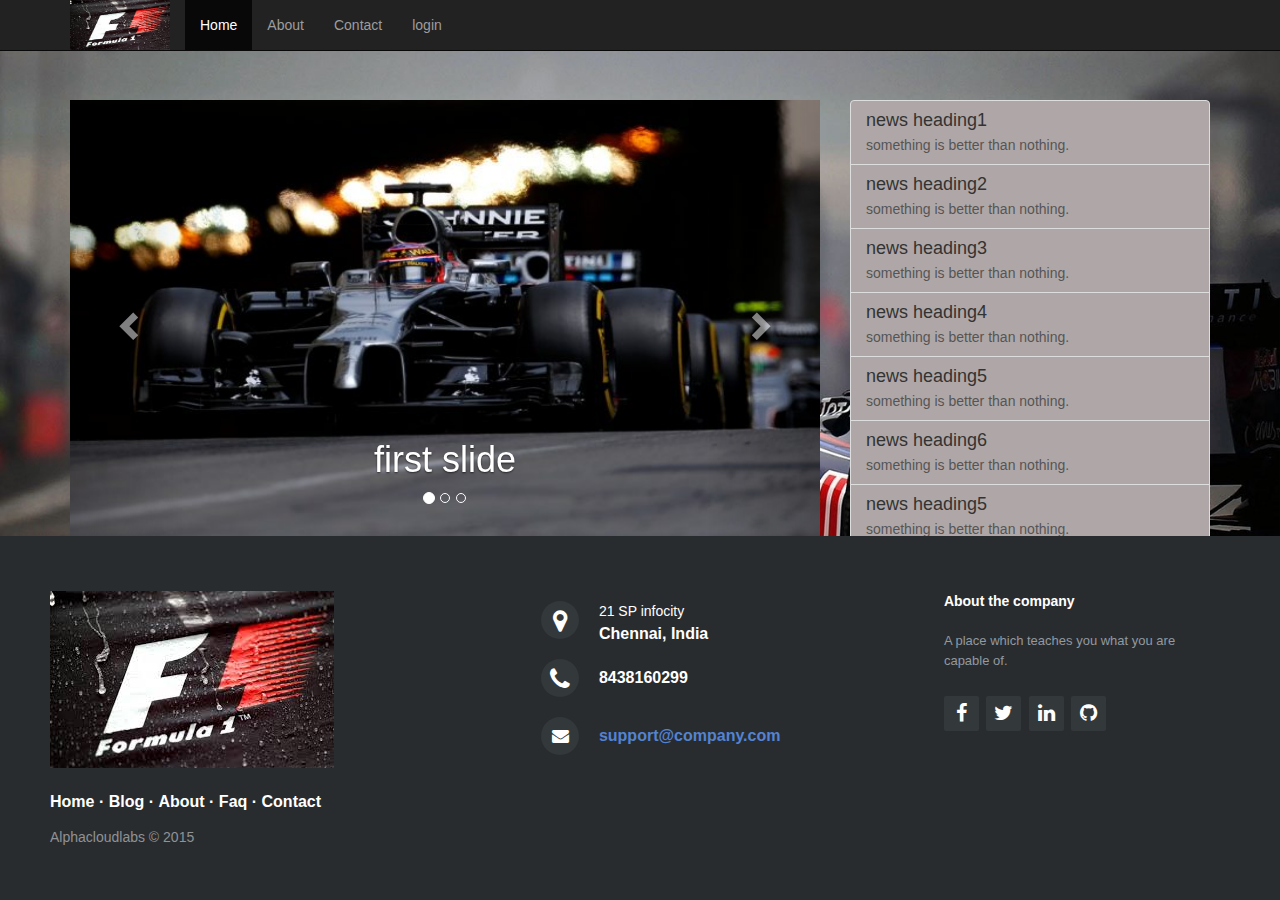
<file: index.html>
<!DOCTYPE html>
<html lang="en">
  <head>
    <meta charset="utf-8">
    <meta http-equiv="X-UA-Compatible" content="IE=edge">
    <meta name="viewport" content="width=device-width, initial-scale=1">
    <!-- The above 3 meta tags *must* come first in the head; any other head content must come *after* these tags -->
    <meta name="description" content="">
    <meta name="author" content="">
    <link rel="icon" href="../../favicon.ico">

    <title>Starter Template for Bootstrap</title>

    <!-- Bootstrap core CSS -->
    <link href="css/bootstrap.min.css" rel="stylesheet">

    <!-- IE10 viewport hack for Surface/desktop Windows 8 bug -->
    <link href="assets/css/ie10-viewport-bug-workaround.css" rel="stylesheet">

    <!-- Custom styles for this template -->
    <link href="css/starter-template.css" rel="stylesheet">
    <link rel="stylesheet" type="text/css" href="css/style.css">
    <link href="css/theme.css" rel="stylesheet">


    <link rel="stylesheet" href="css/demo.css">
  <link rel="stylesheet" href="css/footer-distributed-with-address-and-phones.css">
  <link rel="stylesheet" href="css/font-awesome/css/font-awesome.min.css">

  
    <!-- Just for debugging purposes. Don't actually copy these 2 lines! -->
    <!--[if lt IE 9]><script src="../../assets/js/ie8-responsive-file-warning.js"></script><![endif]-->
    <script src="assets/js/ie-emulation-modes-warning.js"></script>

    <!-- HTML5 shim and Respond.js for IE8 support of HTML5 elements and media queries -->
    <!--[if lt IE 9]>
      <script src="https://oss.maxcdn.com/html5shiv/3.7.2/html5shiv.min.js"></script>
      <script src="https://oss.maxcdn.com/respond/1.4.2/respond.min.js"></script>
    <![endif]-->
  </head>

  <body class="bg-image1">

    <nav class="navbar navbar-inverse navbar-fixed-top">
      <div class="container">
        <div class="navbar-header">
          <button type="button" class="navbar-toggle collapsed" data-toggle="collapse" data-target="#navbar" aria-expanded="false" aria-controls="navbar">
            <span class="sr-only">Toggle navigation</span>
            <span class="icon-bar"></span>
            <span class="icon-bar"></span>
            <span class="icon-bar"></span>
          </button>
          <a class="navbar-brand" href="#"> <img src="images/logo1.jpg" class="logo"> </a>
        </div>
        <div id="navbar" class="collapse navbar-collapse">
          <ul class="nav navbar-nav">
            <li class="active"><a href="#">Home</a></li>
            <li><a href="#about">About</a></li>
            <li><a href="#contact">Contact</a></li>
            <li><a href="login.html">login</a></li>
          </ul>
        </div><!--/.nav-collapse -->
      </div>
    </nav>

    <div class="container  ">
       <div class="row" style="margin-top:50px;">
           <div class="col-md-8">
              <div id="carousel-example-generic" class="carousel top-carousel slide" data-ride="carousel">
                <!-- Indicators -->
                <ol class="carousel-indicators">
                  <li data-target="#carousel-example-generic" data-slide-to="0" class="active"></li>
                  <li data-target="#carousel-example-generic" data-slide-to="1"></li>
                  <li data-target="#carousel-example-generic" data-slide-to="2"></li>
                </ol>

                <!-- Wrapper for slides -->
                <div class="carousel-inner" role="listbox">
                  <div class="item active">
                    <img src="images/slide3.jpg" class="img-responsive" style="width:100%; height:440px;" alt="...">
                    <div class="carousel-caption">
                      <h1>first slide</h1>
                    </div>
                  </div>
                  <div class="item">
                    <img src="images/slide2.jpg" class="img-responsive" style="width:100%; height:440px;" alt="...">
                    <div class="carousel-caption">
                      <h1>second slide</h1>
                    </div>
                  </div>
                  <div class="item">
                    <img src="images/slide3.jpg" class="img-responsive" style="width:100%; height:440px;" alt="...">
                    <div class="carousel-caption">
                      <h1>third slide</h1>
                    </div>
                  </div>
                </div>

                <!-- Controls -->
                <a class="left carousel-control" href="#carousel-example-generic" role="button" data-slide="prev">
                  <span class="glyphicon glyphicon-chevron-left" aria-hidden="true"></span>
                  <span class="sr-only">Previous</span>
                </a>
                <a class="right carousel-control" href="#carousel-example-generic" role="button" data-slide="next">
                  <span class="glyphicon glyphicon-chevron-right" aria-hidden="true"></span>
                  <span class="sr-only">Next</span>
                </a>
              </div>

           </div>
           <div class="col-md-4">
         
                    <div class="list-group">
                      <a href="#" class="list-group-item top-news">
                        <h4 class="list-group-item-heading">news heading1</h4>
                        <p class="list-group-item-text">something is better than nothing.</p>
                      </a>
                      <a href="#" class="list-group-item top-news">
                        <h4 class="list-group-item-heading">news heading2</h4>
                        <p class="list-group-item-text">something is better than nothing.</p>
                      </a>
                      <a href="#" class="list-group-item top-news">
                        <h4 class="list-group-item-heading">news heading3</h4>
                        <p class="list-group-item-text">something is better than nothing.</p>
                      </a>
                        <a href="#" class="list-group-item top-news">
                        <h4 class="list-group-item-heading">news heading4</h4>
                        <p class="list-group-item-text">something is better than nothing.</p>
                      </a>
                        <a href="#" class="list-group-item top-news">
                        <h4 class="list-group-item-heading">news heading5</h4>
                        <p class="list-group-item-text">something is better than nothing.</p>
                      </a>
                         <a href="#" class="list-group-item top-news">
                        <h4 class="list-group-item-heading">news heading6</h4>
                        <p class="list-group-item-text">something is better than nothing.</p>
                      </a>
                         <a href="#" class="list-group-item top-news">
                        <h4 class="list-group-item-heading">news heading5</h4>
                        <p class="list-group-item-text">something is better than nothing.</p>
                      </a>
                    </div>
                  
                  </div>
       </div>

    <div class="row text-white">
        <div class="col-md-3">
          <img class="img-thumbnail grid" src="images/thumb1.jpg" alt="Generic placeholder image" width="250" height="50">
          <h2>Race1</h2>
          <p>race will starts shortly.</p>
          <p><a class="btn btn-default" href="#" role="button">View details »</a></p>
        </div><!-- /.col-lg-4 -->
        <div class="col-md-3">
          <img class="img-thumbnail grid" src="images/thumb2.jpg" alt="Generic placeholder image" width="250" height="50">
          <h2>Race2</h2>
          <p>race will starts shortly.</p>
          <p><a class="btn btn-default" href="#" role="button">View details »</a></p>
        </div><!-- /.col-lg-4 -->
        <div class="col-md-3">
          <img class="img-thumbnail grid" src="images/thumb3.jpg" alt="Generic placeholder image" width="250" height="100">
          <h2>Race3</h2>
          <p>race will starts shortly.</p>
          <p><a class="btn btn-default" href="#" role="button">View details »</a></p>
        </div><!-- /.col-lg-4 -->
        <div class="col-md-3">
          <img class="img-thumbnail grid" src="images/thumb4.jpg" alt="Generic placeholder image" width="250" height="100">
          <h2>Race4</h2>
          <p>race will starts shortly.</p>
          <p><a class="btn btn-default" href="#" role="button">View details »</a></p>
        </div><!-- /.col-lg-4 -->

      </div>
       
      
    </div><!-- /.container -->
     <footer class="footer-distributed">

      <div class="footer-left">

        <img src="images/logo1.jpg">

        <p class="footer-links">
          <a href="#">Home</a>
          ·
          <a href="#">Blog</a>
          ·
          <a href="#">About</a>
          ·
          <a href="#">Faq</a>
          ·
          <a href="#">Contact</a>
        </p>

        <p class="footer-company-name">Alphacloudlabs &copy; 2015</p>
      </div>

      <div class="footer-center">

        <div>
          <i class="fa fa-map-marker"></i>
          <p><span>21 SP infocity</span> Chennai, India</p>
        </div>

        <div>
          <i class="fa fa-phone"></i>
          <p>8438160299</p>
        </div>

        <div>
          <i class="fa fa-envelope"></i>
          <p><a href="mailto:support@company.com">support@company.com</a></p>
        </div>

      </div>

      <div class="footer-right">

        <p class="footer-company-about">
          <span>About the company</span>
         A place which teaches you what you are capable of.
        </p>

        <div class="footer-icons">

          <a href="http://www.facebook.com"><i class="fa fa-facebook"></i></a>
          <a href="#"><i class="fa fa-twitter"></i></a>
          <a href="#"><i class="fa fa-linkedin"></i></a>
          <a href="#"><i class="fa fa-github"></i></a>

        </div>

      </div>

    </footer>

    


    <!-- Bootstrap core JavaScript
    ================================================== -->
    <!-- Placed at the end of the document so the pages load faster -->
    <script src="js/jquery.js"></script>
    <script src="js/bootstrap.min.js"></script>
    <!-- IE10 viewport hack for Surface/desktop Windows 8 bug -->
    <script src="assets/js/ie10-viewport-bug-workaround.js"></script>
  </body>
</html>
</file>
<file: css/starter-template.css>
body {
  padding-top: 50px;
}
.starter-template {
  padding: 40px 15px;
  text-align: center;
}
</file>
<file: css/style.css>
.logo {
	width: 100px;
	height: 50px;
	margin-top: -15px;
}

.bg-image1 {
	background-image: url('../ra.jpg');

	width: 100%;
	

          background-repeat: no-repeat;
        background-position: center center;
       background-attachment: fixed;
       -webkit-background-size: cover;
       -moz-background-size: cover;
         -o-background-size: cover;
            background-size: cover;
}

/*Carousel */
.top-carousel {
	height: 440px;
}
.top-news{
	background-color: #AFA7A7;
}

.top-news:hover{
    background-color: black !important;
}
.grid{
	width: 275px;
	height: 175px;

}

.text-white {
	color: #FFF	  !important;
}
.footer-left{
	vertical-align: left;
}
.inner-bg{
	display: black;
}
</file>
<file: css/theme.css>
body {
  padding-top: 50px;
  
}

.theme-dropdown .dropdown-menu {
  position: static;
  display: block;
  margin-bottom: 20px;
}

.theme-showcase > p > .btn {
  margin: 5px 0;
}

.theme-showcase .navbar .container {
  width: auto;
}
</file>
<file: css/demo.css>
@import url('http://fonts.googleapis.com/css?family=Open+Sans:400,700');

*{
	padding:0;
	margin:0;
}

html{
	background-color: #eaf0f2;
}

body{
	font:14px/1.5 Arial, Helvetica, sans-serif;
}

header{
	text-align: center;
	padding-top: 100px;
	margin-bottom:200px;
}

header h1{
	font: normal 32px/1.5 'Open Sans', sans-serif;
	color: #3F71AE;
	padding-bottom: 16px;
}

header h2{
	color: #F05283;
}

header h2 a{
	color:inherit;
	text-decoration: none;
	display: inline-block;
	border: 1px solid #F05283;
	padding: 10px 15px;
	border-radius: 3px;
	font: bold 14px/1 'Open Sans', sans-serif;
	text-transform: uppercase;
}

header h2 a:hover{
	background-color:#F05283;
	transition:0.2s;
	color:#fff;
}

header ul {
	max-width: 600px;
	margin: 60px auto 0;
}

header ul a{
	text-decoration: none;
	color: #FFF;
	text-align: left;
	background-color: #B9C1CA;
	padding: 10px 16px;
	border-radius: 2px;
	opacity: 0.8;
	font-size: 16px;
	display: inline-block;
	margin: 4px;
	line-height: 1;
	outline: none;

	transition: 0.2s ease;
}

header ul li a.active{
	background-color: #66B650;
	pointer-events: none;
}

header ul li a:hover {
	opacity: 1;
}

header ul{
	list-style: none;
	padding: 0;
}

header ul li{
	display: inline-block;
}


/* In our demo, the footers are fixed to the bottom of the page */

footer{
	position: fixed;
	bottom: 0;
}

@media (max-height:800px){
	footer { position: static; }
	header { padding-top:40px; }
}
</file>
<file: css/footer-distributed-with-address-and-phones.css>
.footer-distributed{
	background-color: #292c2f;
	/*box-shadow: 0 1px 1px 0 rgba(0, 0, 0, 0.12);*/
	box-sizing: border-box;
	width: 100%;
	text-align: left;
	font: bold 16px sans-serif;

	padding: 55px 50px;
	margin-top: 50px;
	margin-bottom: 0px;
}

.footer-distributed .footer-left,
.footer-distributed .footer-center,
.footer-distributed .footer-right{
	display: inline-block;
	vertical-align: top;
}

/* Footer left */

.footer-distributed .footer-left{
	width: 40%;
}

/* The company logo */

.footer-distributed h3{
	color:  #ffffff;
	font: normal 36px 'Cookie', cursive;
	margin: 0;
}

.footer-distributed h3 span{
	color:  #5383d3;
}

/* Footer links */

.footer-distributed .footer-links{
	color:  #ffffff;
	margin: 20px 0 12px;
	padding: 0;
}

.footer-distributed .footer-links a{
	display:inline-block;
	line-height: 1.8;
	text-decoration: none;
	color:  inherit;
}

.footer-distributed .footer-company-name{
	color:  #8f9296;
	font-size: 14px;
	font-weight: normal;
	margin: 0;
}

/* Footer Center */

.footer-distributed .footer-center{
	width: 35%;
}

.footer-distributed .footer-center i{
	background-color:  #33383b;
	color: #ffffff;
	font-size: 25px;
	width: 38px;
	height: 38px;
	border-radius: 50%;
	text-align: center;
	line-height: 42px;
	margin: 10px 15px;
	vertical-align: middle;
}

.footer-distributed .footer-center i.fa-envelope{
	font-size: 17px;
	line-height: 38px;
}

.footer-distributed .footer-center p{
	display: inline-block;
	color: #ffffff;
	vertical-align: middle;
	margin:0;
}

.footer-distributed .footer-center p span{
	display:block;
	font-weight: normal;
	font-size:14px;
	line-height:2;
}

.footer-distributed .footer-center p a{
	color:  #5383d3;
	text-decoration: none;;
}


/* Footer Right */

.footer-distributed .footer-right{
	width: 20%;
}

.footer-distributed .footer-company-about{
	line-height: 20px;
	color:  #92999f;
	font-size: 13px;
	font-weight: normal;
	margin: 0;
}

.footer-distributed .footer-company-about span{
	display: block;
	color:  #ffffff;
	font-size: 14px;
	font-weight: bold;
	margin-bottom: 20px;
}

.footer-distributed .footer-icons{
	margin-top: 25px;
}

.footer-distributed .footer-icons a{
	display: inline-block;
	width: 35px;
	height: 35px;
	cursor: pointer;
	background-color:  #33383b;
	border-radius: 2px;

	font-size: 20px;
	color: #ffffff;
	text-align: center;
	line-height: 35px;

	margin-right: 3px;
	margin-bottom: 5px;
}

/* If you don't want the footer to be responsive, remove these media queries */

@media (max-width: 880px) {

	.footer-distributed{
		font: bold 14px sans-serif;
	}

	.footer-distributed .footer-left,
	.footer-distributed .footer-center,
	.footer-distributed .footer-right{
		display: block;
		width: 100%;
		margin-bottom: 40px;
		text-align: center;
	}

	.footer-distributed .footer-center i{
		margin-left: 0;
	}

}
</file>
<file: assets/css/ie10-viewport-bug-workaround.css>
/*!
 * IE10 viewport hack for Surface/desktop Windows 8 bug
 * Copyright 2014-2015 Twitter, Inc.
 * Licensed under MIT (https://github.com/twbs/bootstrap/blob/master/LICENSE)
 */

/*
 * See the Getting Started docs for more information:
 * http://getbootstrap.com/getting-started/#support-ie10-width
 */
@-webkit-viewport { width: device-width; }
@-moz-viewport    { width: device-width; }
@-ms-viewport     { width: device-width; }
@-o-viewport      { width: device-width; }
@viewport         { width: device-width; }
</file>
